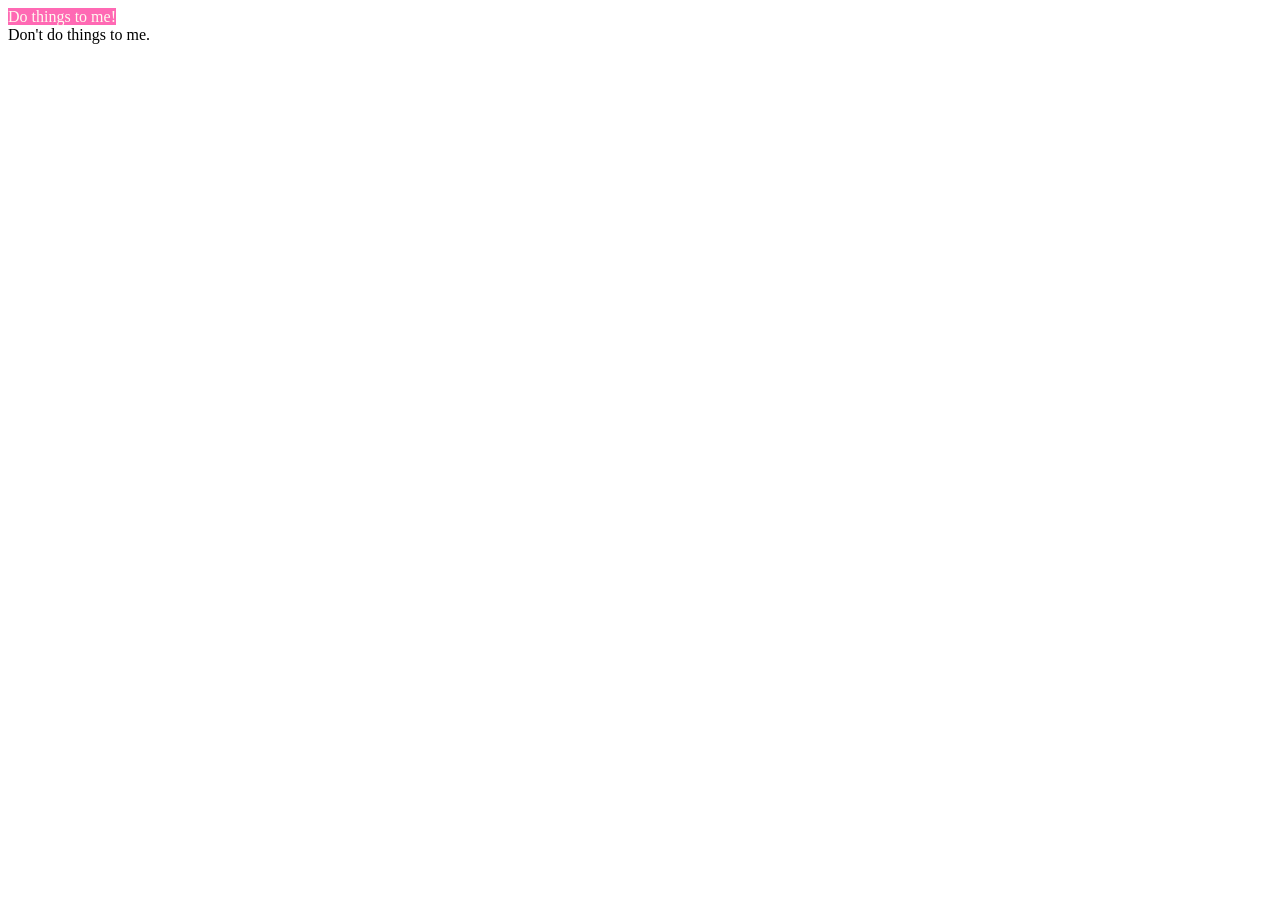
<file: always-in-style/index.html>
<!DOCTYPE html>
<html lang="en">

<head>
    <meta charset="UTF-8">
    <meta name="viewport" content="width=device-width, initial-scale=1.0">
    <meta http-equiv="X-UA-Compatible" content="ie=edge">
    <title>Always in style</title>
</head>

<body>
    <div class="special">
        <span>Do things to me!</span>
    </div>
    <div class="not-special">
        <span>Don't do things to me.</span>
    </div>
</body>
<script>
    document.querySelector('.special span').style.backgroundColor = '#ff69b4'
    document.querySelector('.special span').style.color = 'floralwhite'

</script>

</html>
</file>
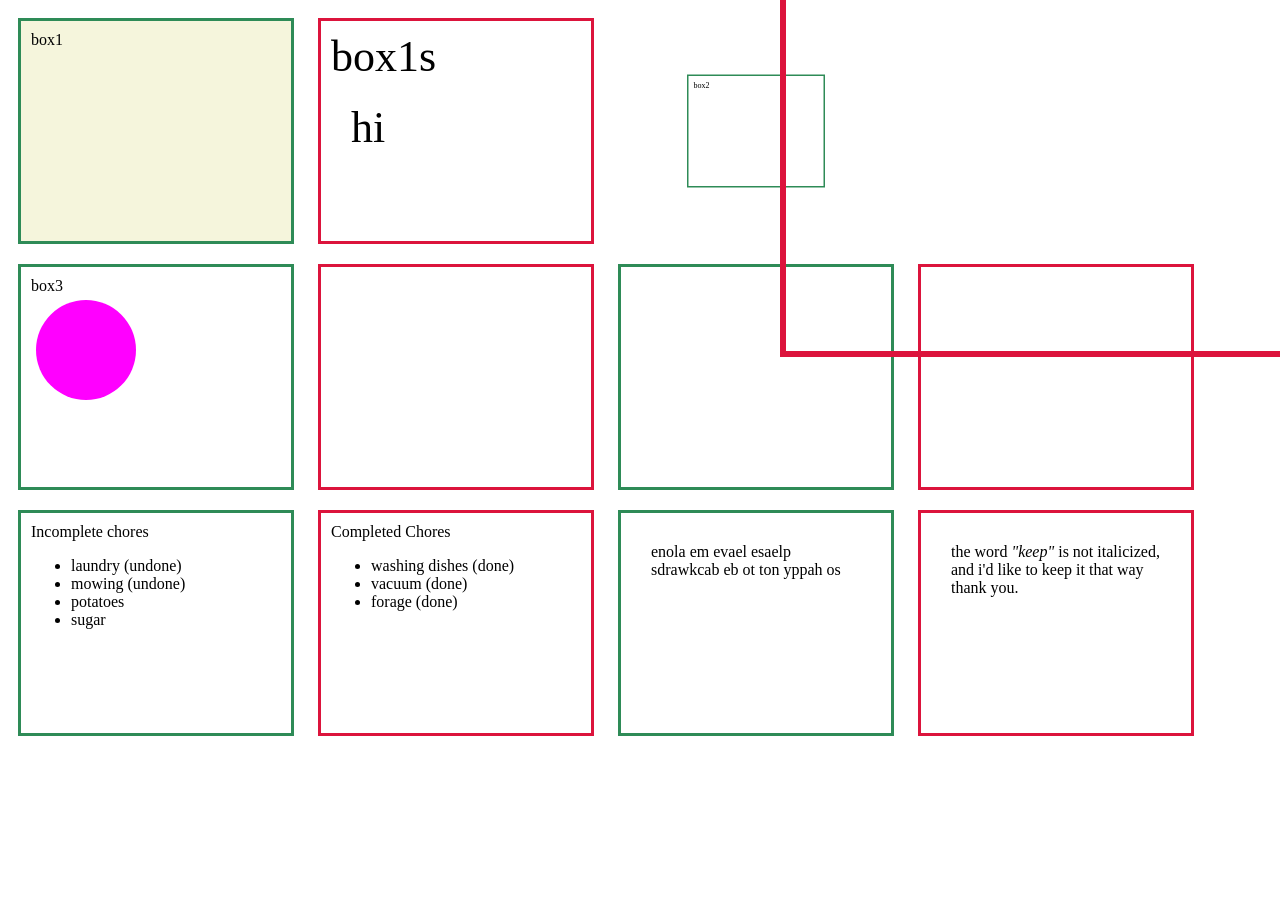
<file: homework.js/index.html>
<!DOCTYPE html>
<html lang="en" dir="ltr">

<head>
    <meta charset="utf-8">
    <title>DOM practice</title>
    <link rel="stylesheet" href="main.css">
</head>

<body>
    <div id="boxes-container">
        <div class="box" id="box1">
            box1
        </div>

        <div class="box student-box" id="box1s">
            box1s
            <p>hi</p>
        </div>

        <div class="box" id="box2">
            box2
        </div>

        <div class="box student-box" id="box2s">
        </div>

        <div class="box" id="box3">
            box3
        </div>

        <div class="box student-box" id="box3s">
        </div>

        <div class="box" id="box4">
        </div>

        <div class="box student-box" id="box4s">
        </div>

        <div class="box" id="box5">
            Incomplete chores
            <ul>
                <li class="chore done">washing dishes (done)</li>
                <li class="chore done">vacuum (done)</li>
                <li class="chore undone">laundry (undone)</li>
                <li class="chore undone">mowing (undone)</li>
                <li class="chore done">forage (done)</li>
            </ul>
        </div>

        <div class="box student-box" id="box5s">
            Completed Chores
            <ul>
            </ul>
        </div>

        <div class="box" id="box6">
            <p>so happy not to be backwards please leave me alone</p>
        </div>

        <div class="box student-box" id="box6s">
            <p>the word <em>"keep"</em> is not italicized, and i'd like to keep it that way thank you.</p>
        </div>
    </div>
    <script type="text/javascript" src="homework.js"></script>
</body>
<script src="homework.js"></script>

</html>
</file>
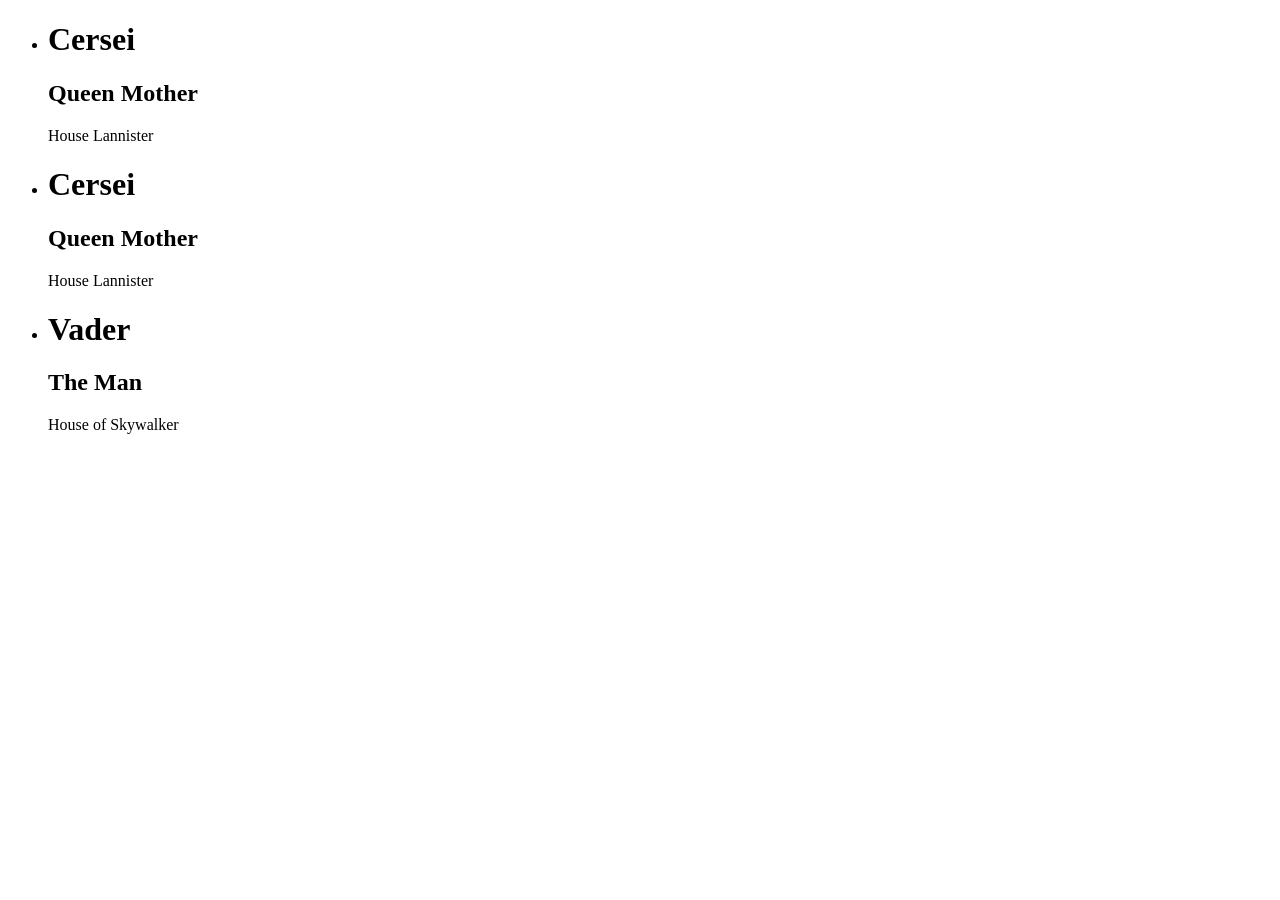
<file: its-just-html/index.html>
<!DOCTYPE html>
<html lang="en">

<head>
    <meta charset="UTF-8">
    <meta name="viewport" content="width=device-width, initial-scale=1.0">
    <meta http-equiv="X-UA-Compatible" content="ie=edge">
    <title>It's just HTML</title>
</head>

<body>
    <ul class="characters">
        <li class="character">
            <h1 class="name">Cersei</h1>
            <h2 class="title">Queen Mother</h2>
            <span class="house">House Lannister</span>
        </li>
        <li class="character">
            <h1 class="name">Cersei</h1>
            <h2 class="title">Queen Mother</h2>
            <span class="house">House Lannister</span>
        </li>
    </ul>
</body>
<script>
    function createNode(type, attribute, attributeValue, text = null) {
        const node = document.createElement(type)
        const att = document.createAttribute(attribute)
        att.value = attributeValue
        node.setAttributeNode(att)
        if (text) {
            node.textContent = text
        }
        return node;
    }
    const li = createNode('li', 'class', 'character')
    const h1 = createNode('h1', 'class', 'name', 'Vader')
    const h2 = createNode('h2', 'class', 'title', 'The Man')
    const span = createNode('span', 'class', 'house', 'House of Skywalker')
    li.appendChild(h1)
    li.appendChild(h2)
    li.appendChild(span)
    document.querySelector('.characters').appendChild(li)
</script>

</html>
</file>
<file: homework.js/main.css>
#boxes-container > * {
    border: 3px solid seagreen;
  }
  
  .box {
    padding: 10px;
    width: 250px;
    height: 200px;
    margin:10px;
    display:inline-block;
    vertical-align:bottom;
  }
  
  #boxes-container > .student-box {
    border: 3px solid crimson;
  }
  
  .box p {
    margin: 20px;
  }
  
  .circle {
    width: 100px;
    height: 100px;
    background: fuchsia;
    border-radius: 50%;
    margin: 5px;
  }
</file>
